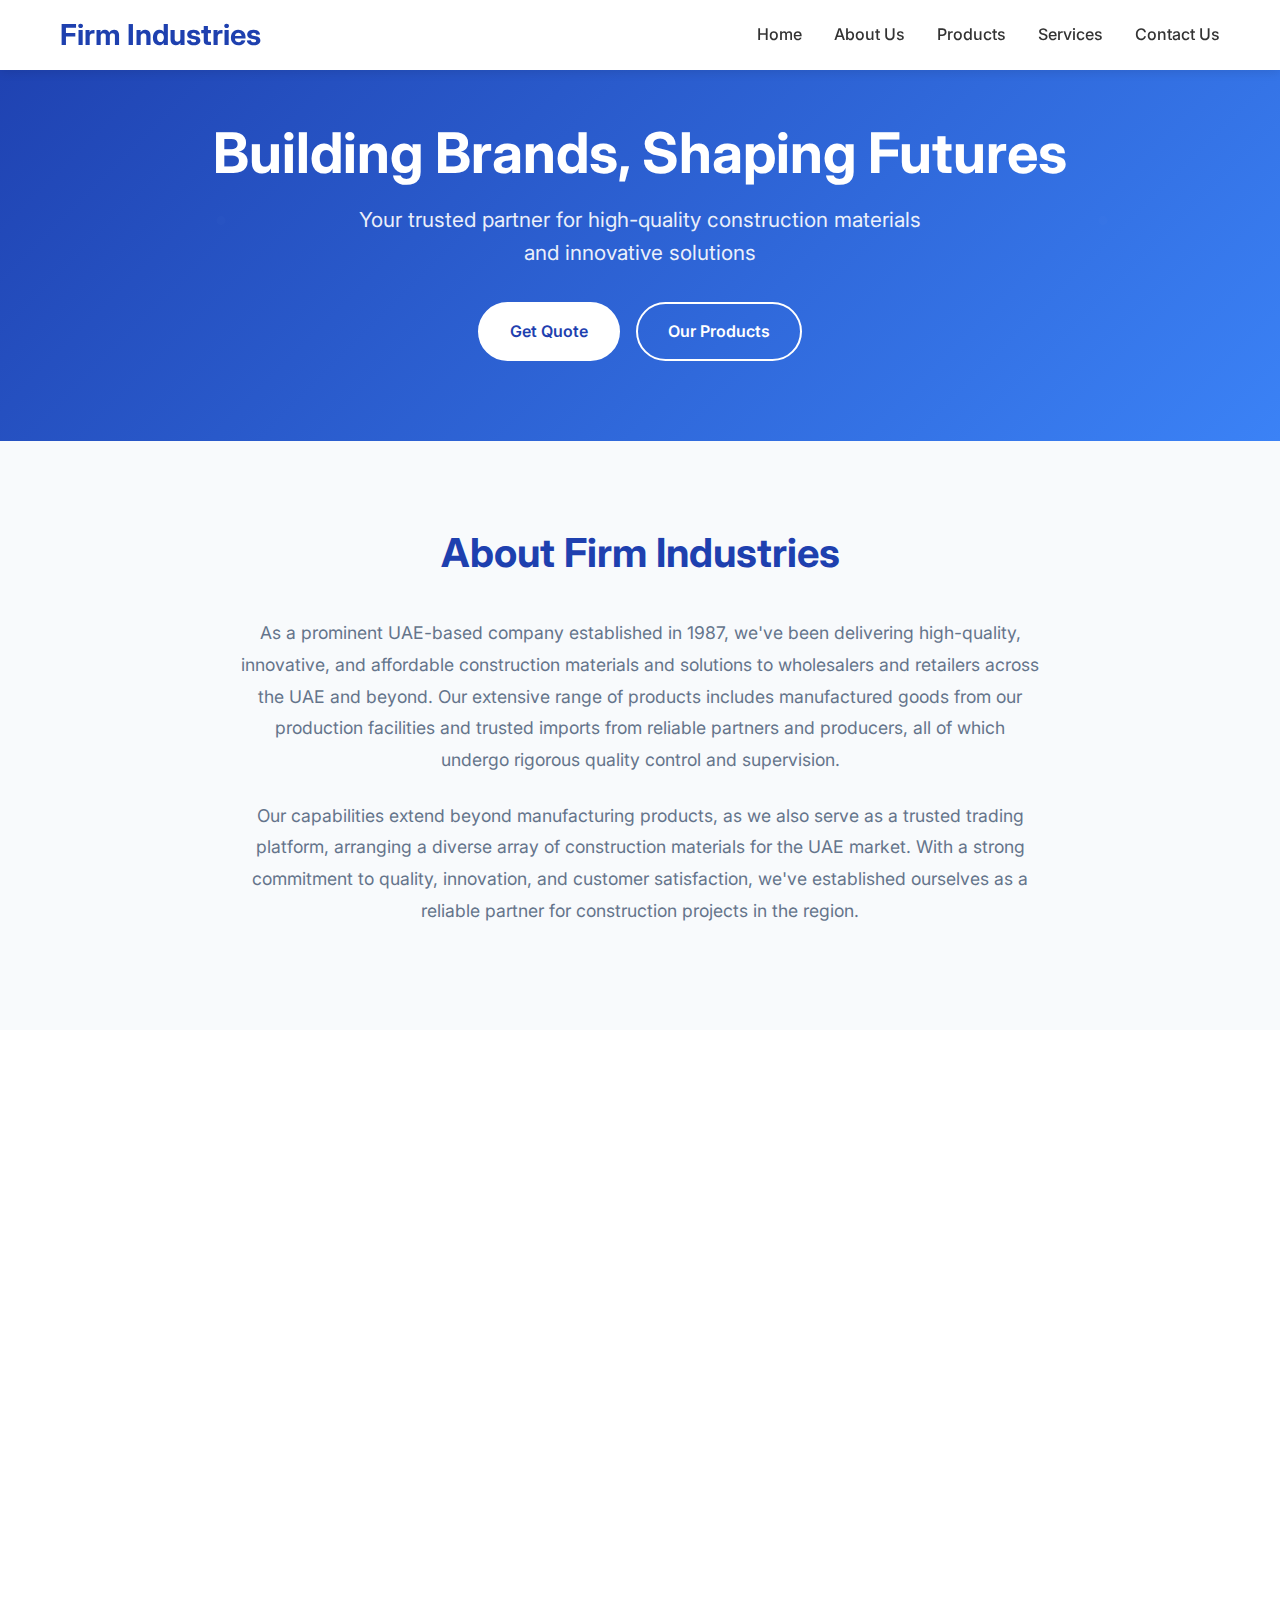
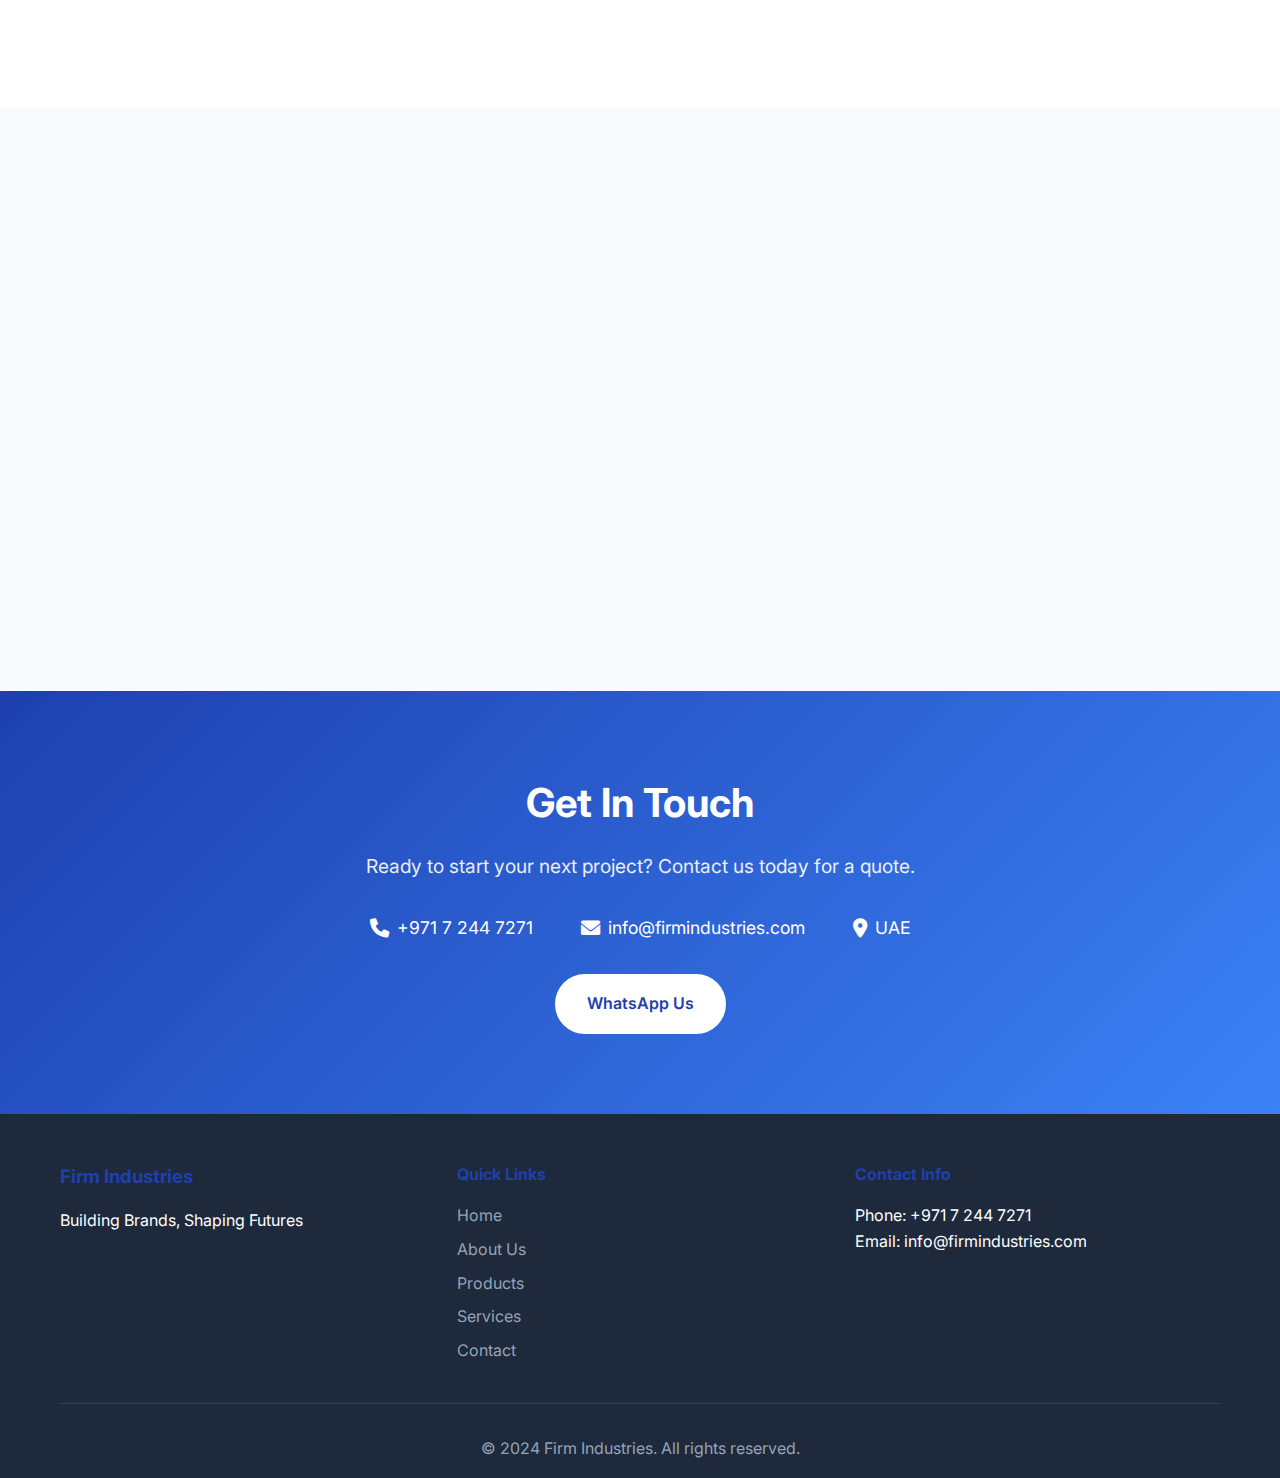
<file: index.html>
<!DOCTYPE html>
<html lang="en">
<head>
    <meta charset="UTF-8">
    <meta name="viewport" content="width=device-width, initial-scale=1.0">
    <title>Firm Industries - Building Brands, Shaping Futures</title>
    <link rel="stylesheet" href="styles.css">
    <link href="https://fonts.googleapis.com/css2?family=Inter:wght@300;400;500;600;700&display=swap" rel="stylesheet">
    <link rel="stylesheet" href="https://cdnjs.cloudflare.com/ajax/libs/font-awesome/6.0.0/css/all.min.css">
</head>
<body>
    <!-- Navigation -->
    <nav class="navbar">
        <div class="nav-container">
            <div class="nav-logo">
                <h2>Firm Industries</h2>
            </div>
            <ul class="nav-menu">
                <li class="nav-item">
                    <a href="#home" class="nav-link">Home</a>
                </li>
                <li class="nav-item">
                    <a href="#about" class="nav-link">About Us</a>
                </li>
                <li class="nav-item">
                    <a href="#products" class="nav-link">Products</a>
                </li>
                <li class="nav-item">
                    <a href="#services" class="nav-link">Services</a>
                </li>
                <li class="nav-item">
                    <a href="#contact" class="nav-link">Contact Us</a>
                </li>
            </ul>
            <div class="hamburger">
                <span class="bar"></span>
                <span class="bar"></span>
                <span class="bar"></span>
            </div>
        </div>
    </nav>

    <!-- Hero Section -->
    <section id="home" class="hero">
        <div class="hero-container">
            <div class="hero-content">
                <h1 class="hero-title">Building Brands, Shaping Futures</h1>
                <p class="hero-subtitle">Your trusted partner for high-quality construction materials and innovative solutions</p>
                <div class="hero-buttons">
                    <a href="https://wa.me/97172447271" target="_blank" class="btn btn-primary">Get Quote</a>
                    <a href="#products" class="btn btn-secondary">Our Products</a>
                </div>
            </div>
        </div>
    </section>

    <!-- Company Description Section -->
    <section class="company-description">
        <div class="container">
            <div class="description-content">
                <h2>About Firm Industries</h2>
                <p>As a prominent UAE-based company established in 1987, we've been delivering high-quality, innovative, and affordable construction materials and solutions to wholesalers and retailers across the UAE and beyond. Our extensive range of products includes manufactured goods from our production facilities and trusted imports from reliable partners and producers, all of which undergo rigorous quality control and supervision.</p>
                <p>Our capabilities extend beyond manufacturing products, as we also serve as a trusted trading platform, arranging a diverse array of construction materials for the UAE market. With a strong commitment to quality, innovation, and customer satisfaction, we've established ourselves as a reliable partner for construction projects in the region.</p>
            </div>
        </div>
    </section>

    <!-- Products Categories Section -->
    <section id="products" class="products-section">
        <div class="container">
            <div class="section-header">
                <h2>Our Product Categories</h2>
                <p>Explore our comprehensive range of high-quality products</p>
            </div>
            <div class="categories-grid">
                <div class="category-card" onclick="window.location.href='grp-products.html'">
                    <div class="category-icon">
                        <i class="fas fa-industry"></i>
                    </div>
                    <h3>GRP Products</h3>
                    <p>High-quality Glass Reinforced Plastic products for various industrial applications</p>
                    <div class="category-overlay">
                        <span>Learn More</span>
                    </div>
                </div>
                <div class="category-card" onclick="window.location.href='detergent-products.html'">
                    <div class="category-icon">
                        <i class="fas fa-soap"></i>
                    </div>
                    <h3>Detergent Products</h3>
                    <p>Professional cleaning solutions and detergent products for commercial and industrial use</p>
                    <div class="category-overlay">
                        <span>Learn More</span>
                    </div>
                </div>
                <div class="category-card" onclick="window.location.href='construction-materials.html'">
                    <div class="category-icon">
                        <i class="fas fa-hammer"></i>
                    </div>
                    <h3>Construction Material</h3>
                    <p>Comprehensive range of construction materials for all your building needs</p>
                    <div class="category-overlay">
                        <span>Learn More</span>
                    </div>
                </div>
            </div>
        </div>
    </section>

    <!-- Services Section -->
    <section id="services" class="services-section">
        <div class="container">
            <div class="section-header">
                <h2>Our Services</h2>
                <p>Comprehensive solutions for all your construction needs</p>
            </div>
            <div class="services-grid">
                <div class="service-card">
                    <div class="service-icon">
                        <i class="fas fa-cogs"></i>
                    </div>
                    <h3>Manufacturing</h3>
                    <p>State-of-the-art production facilities delivering quality products</p>
                </div>
                <div class="service-card">
                    <div class="service-icon">
                        <i class="fas fa-shipping-fast"></i>
                    </div>
                    <h3>Trading</h3>
                    <p>Reliable trading platform for diverse construction materials</p>
                </div>
                <div class="service-card">
                    <div class="service-icon">
                        <i class="fas fa-check-circle"></i>
                    </div>
                    <h3>Quality Control</h3>
                    <p>Rigorous quality control and supervision for all products</p>
                </div>
            </div>
        </div>
    </section>

    <!-- Contact Section -->
    <section id="contact" class="contact-section">
        <div class="container">
            <div class="contact-content">
                <div class="contact-info">
                    <h2>Get In Touch</h2>
                    <p>Ready to start your next project? Contact us today for a quote.</p>
                    <div class="contact-details">
                        <div class="contact-item">
                            <i class="fas fa-phone"></i>
                            <span>+971 7 244 7271</span>
                        </div>
                        <div class="contact-item">
                            <i class="fas fa-envelope"></i>
                            <span>info@firmindustries.com</span>
                        </div>
                        <div class="contact-item">
                            <i class="fas fa-map-marker-alt"></i>
                            <span>UAE</span>
                        </div>
                    </div>
                    <a href="https://wa.me/97172447271" target="_blank" class="btn btn-primary">WhatsApp Us</a>
                </div>
            </div>
        </div>
    </section>

    <!-- Footer -->
    <footer class="footer">
        <div class="container">
            <div class="footer-content">
                <div class="footer-section">
                    <h3>Firm Industries</h3>
                    <p>Building Brands, Shaping Futures</p>
                </div>
                <div class="footer-section">
                    <h4>Quick Links</h4>
                    <ul>
                        <li><a href="#home">Home</a></li>
                        <li><a href="#about">About Us</a></li>
                        <li><a href="#products">Products</a></li>
                        <li><a href="#services">Services</a></li>
                        <li><a href="#contact">Contact</a></li>
                    </ul>
                </div>
                <div class="footer-section">
                    <h4>Contact Info</h4>
                    <p>Phone: +971 7 244 7271</p>
                    <p>Email: info@firmindustries.com</p>
                </div>
            </div>
            <div class="footer-bottom">
                <p>&copy; 2024 Firm Industries. All rights reserved.</p>
            </div>
        </div>
    </footer>

    <script src="script.js"></script>
</body>
</html>
</file>
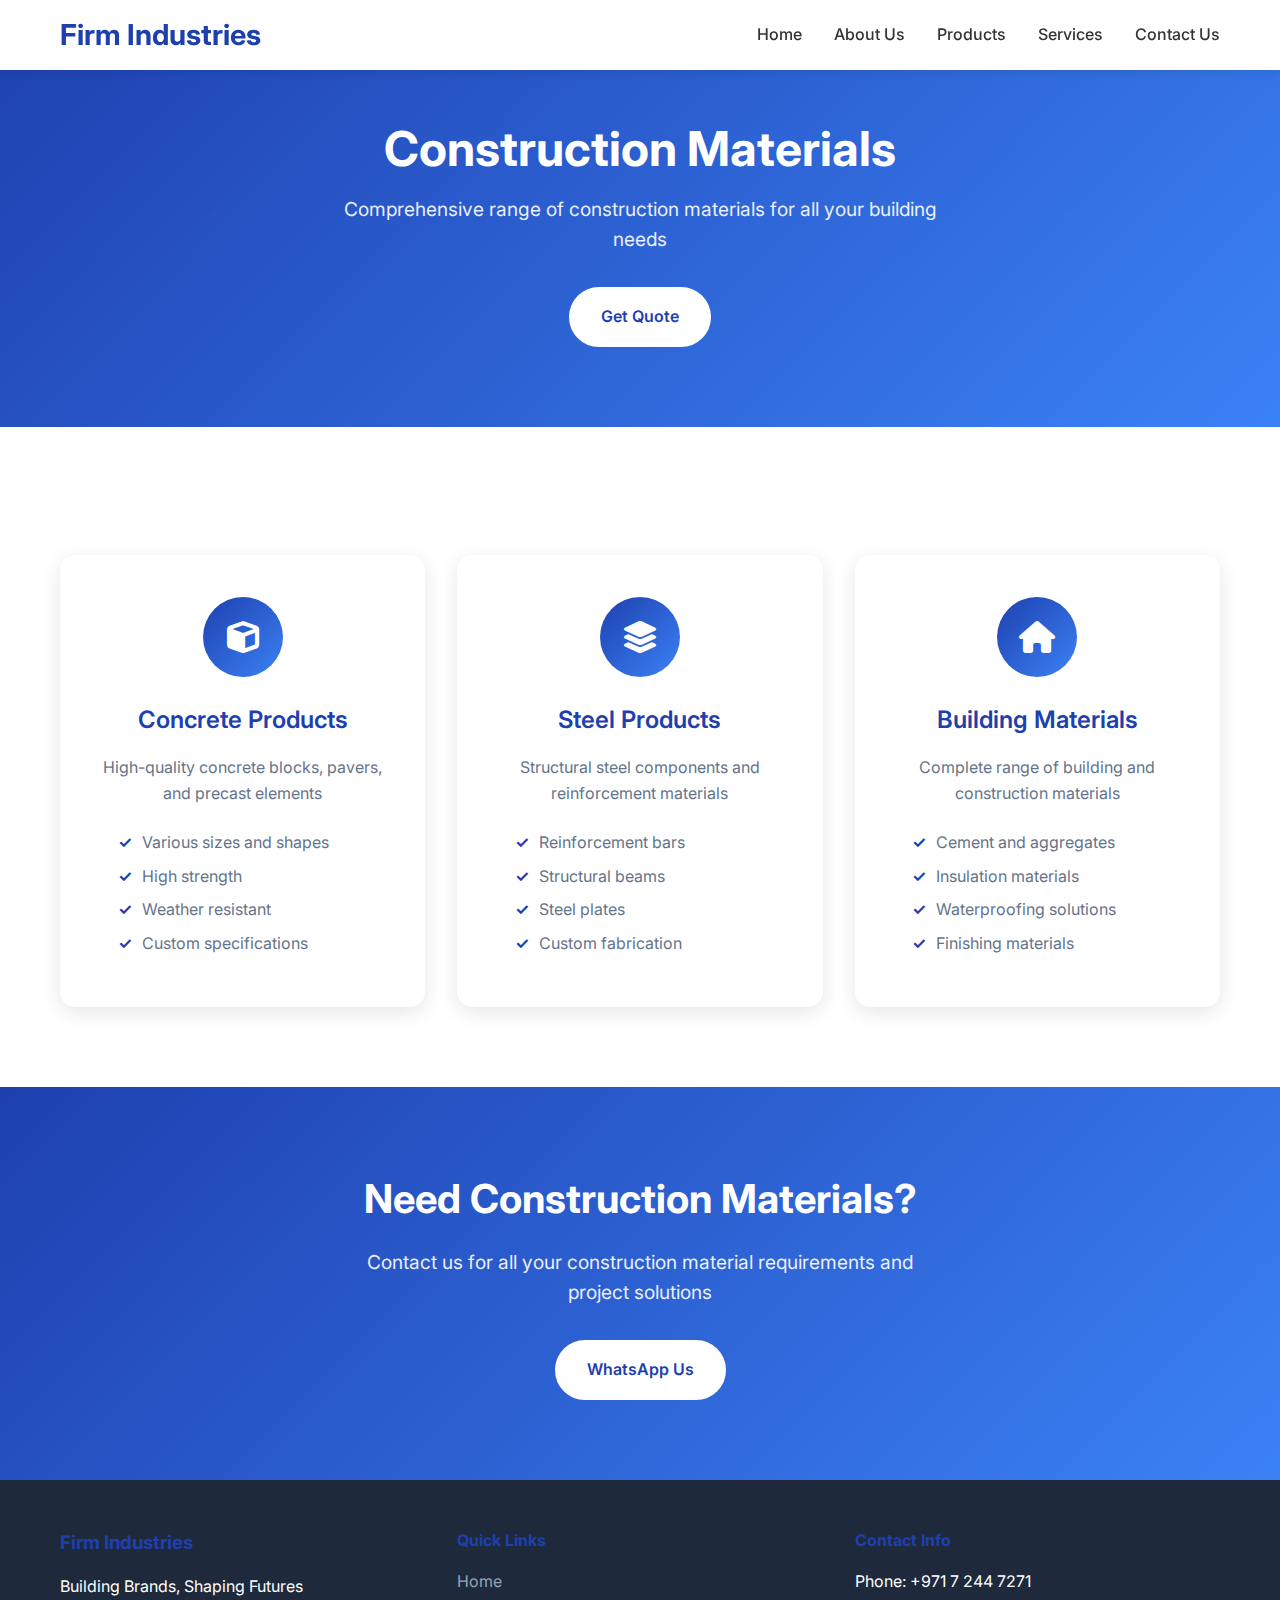
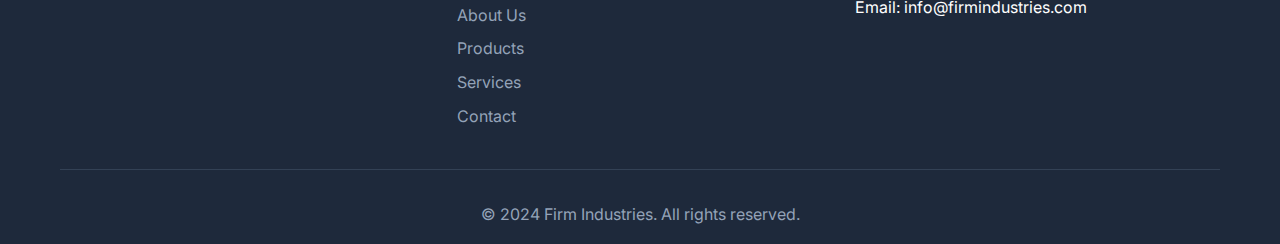
<file: construction-materials.html>
<!DOCTYPE html>
<html lang="en">
<head>
    <meta charset="UTF-8">
    <meta name="viewport" content="width=device-width, initial-scale=1.0">
    <title>Construction Materials - Firm Industries</title>
    <link rel="stylesheet" href="styles.css">
    <link href="https://fonts.googleapis.com/css2?family=Inter:wght@300;400;500;600;700&display=swap" rel="stylesheet">
    <link rel="stylesheet" href="https://cdnjs.cloudflare.com/ajax/libs/font-awesome/6.0.0/css/all.min.css">
</head>
<body>
    <!-- Navigation -->
    <nav class="navbar">
        <div class="nav-container">
            <div class="nav-logo">
                <h2>Firm Industries</h2>
            </div>
            <ul class="nav-menu">
                <li class="nav-item">
                    <a href="index.html" class="nav-link">Home</a>
                </li>
                <li class="nav-item">
                    <a href="index.html#about" class="nav-link">About Us</a>
                </li>
                <li class="nav-item">
                    <a href="index.html#products" class="nav-link">Products</a>
                </li>
                <li class="nav-item">
                    <a href="index.html#services" class="nav-link">Services</a>
                </li>
                <li class="nav-item">
                    <a href="index.html#contact" class="nav-link">Contact Us</a>
                </li>
            </ul>
            <div class="hamburger">
                <span class="bar"></span>
                <span class="bar"></span>
                <span class="bar"></span>
            </div>
        </div>
    </nav>

    <!-- Page Header -->
    <section class="page-header">
        <div class="container">
            <div class="page-header-content">
                <h1>Construction Materials</h1>
                <p>Comprehensive range of construction materials for all your building needs</p>
                <a href="https://wa.me/97172447271" target="_blank" class="btn btn-primary">Get Quote</a>
            </div>
        </div>
    </section>

    <!-- Products Grid -->
    <section class="products-detail-section">
        <div class="container">
            <div class="products-grid">
                <div class="product-card">
                    <div class="product-icon">
                        <i class="fas fa-cube"></i>
                    </div>
                    <h3>Concrete Products</h3>
                    <p>High-quality concrete blocks, pavers, and precast elements</p>
                    <ul>
                        <li>Various sizes and shapes</li>
                        <li>High strength</li>
                        <li>Weather resistant</li>
                        <li>Custom specifications</li>
                    </ul>
                </div>
                <div class="product-card">
                    <div class="product-icon">
                        <i class="fas fa-layer-group"></i>
                    </div>
                    <h3>Steel Products</h3>
                    <p>Structural steel components and reinforcement materials</p>
                    <ul>
                        <li>Reinforcement bars</li>
                        <li>Structural beams</li>
                        <li>Steel plates</li>
                        <li>Custom fabrication</li>
                    </ul>
                </div>
                <div class="product-card">
                    <div class="product-icon">
                        <i class="fas fa-home"></i>
                    </div>
                    <h3>Building Materials</h3>
                    <p>Complete range of building and construction materials</p>
                    <ul>
                        <li>Cement and aggregates</li>
                        <li>Insulation materials</li>
                        <li>Waterproofing solutions</li>
                        <li>Finishing materials</li>
                    </ul>
                </div>
            </div>
        </div>
    </section>

    <!-- Contact CTA -->
    <section class="contact-cta">
        <div class="container">
            <div class="cta-content">
                <h2>Need Construction Materials?</h2>
                <p>Contact us for all your construction material requirements and project solutions</p>
                <a href="https://wa.me/97172447271" target="_blank" class="btn btn-primary">WhatsApp Us</a>
            </div>
        </div>
    </section>

    <!-- Footer -->
    <footer class="footer">
        <div class="container">
            <div class="footer-content">
                <div class="footer-section">
                    <h3>Firm Industries</h3>
                    <p>Building Brands, Shaping Futures</p>
                </div>
                <div class="footer-section">
                    <h4>Quick Links</h4>
                    <ul>
                        <li><a href="index.html">Home</a></li>
                        <li><a href="index.html#about">About Us</a></li>
                        <li><a href="index.html#products">Products</a></li>
                        <li><a href="index.html#services">Services</a></li>
                        <li><a href="index.html#contact">Contact</a></li>
                    </ul>
                </div>
                <div class="footer-section">
                    <h4>Contact Info</h4>
                    <p>Phone: +971 7 244 7271</p>
                    <p>Email: info@firmindustries.com</p>
                </div>
            </div>
            <div class="footer-bottom">
                <p>&copy; 2024 Firm Industries. All rights reserved.</p>
            </div>
        </div>
    </footer>

    <script src="script.js"></script>
</body>
</html>
</file>
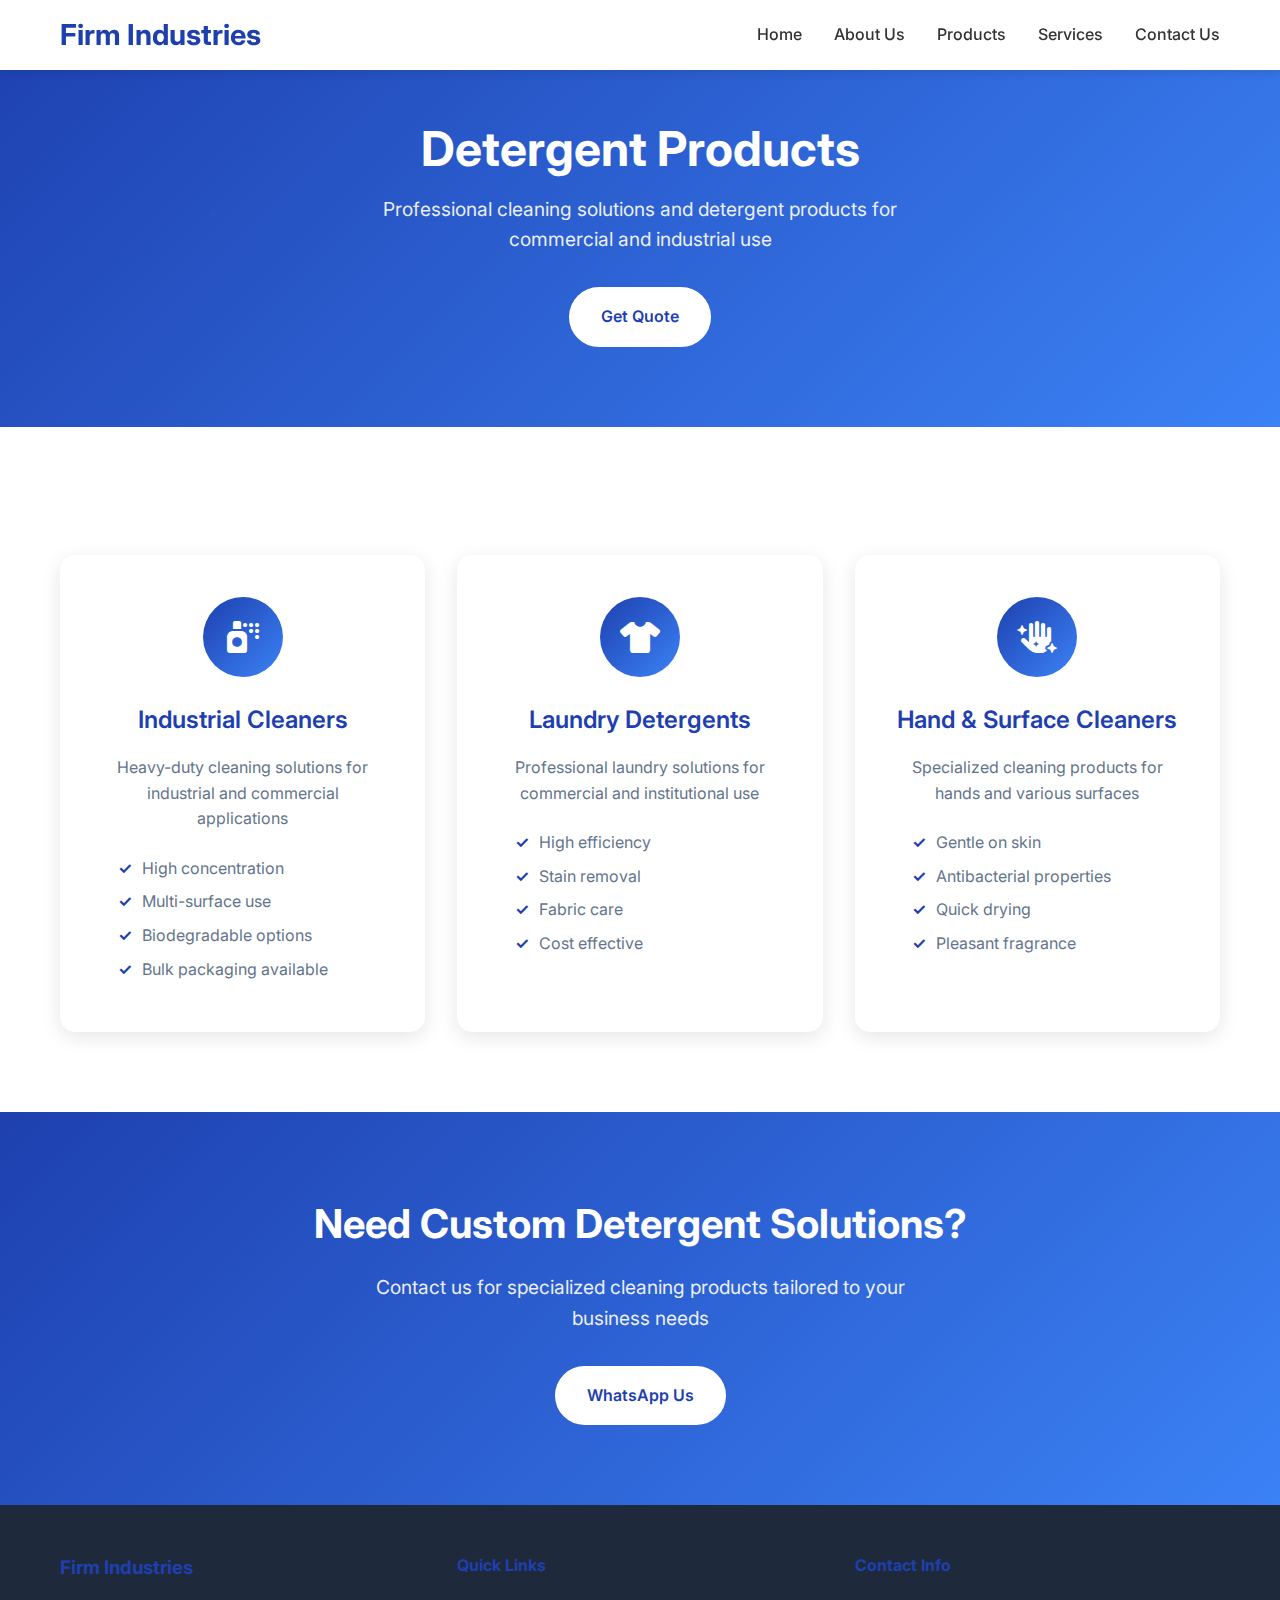
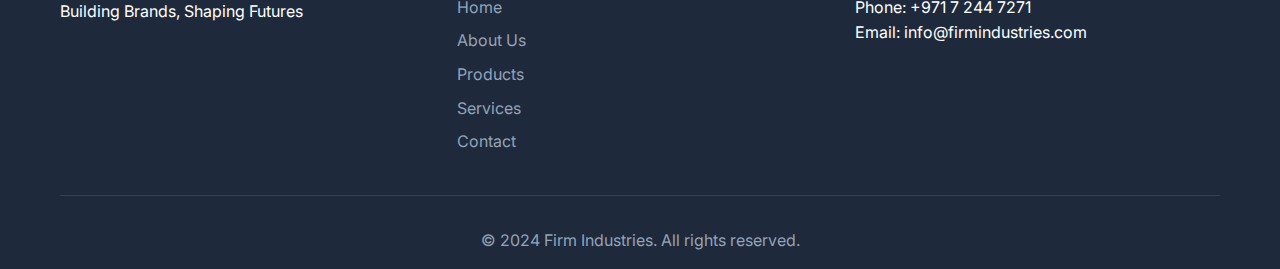
<file: detergent-products.html>
<!DOCTYPE html>
<html lang="en">
<head>
    <meta charset="UTF-8">
    <meta name="viewport" content="width=device-width, initial-scale=1.0">
    <title>Detergent Products - Firm Industries</title>
    <link rel="stylesheet" href="styles.css">
    <link href="https://fonts.googleapis.com/css2?family=Inter:wght@300;400;500;600;700&display=swap" rel="stylesheet">
    <link rel="stylesheet" href="https://cdnjs.cloudflare.com/ajax/libs/font-awesome/6.0.0/css/all.min.css">
</head>
<body>
    <!-- Navigation -->
    <nav class="navbar">
        <div class="nav-container">
            <div class="nav-logo">
                <h2>Firm Industries</h2>
            </div>
            <ul class="nav-menu">
                <li class="nav-item">
                    <a href="index.html" class="nav-link">Home</a>
                </li>
                <li class="nav-item">
                    <a href="index.html#about" class="nav-link">About Us</a>
                </li>
                <li class="nav-item">
                    <a href="index.html#products" class="nav-link">Products</a>
                </li>
                <li class="nav-item">
                    <a href="index.html#services" class="nav-link">Services</a>
                </li>
                <li class="nav-item">
                    <a href="index.html#contact" class="nav-link">Contact Us</a>
                </li>
            </ul>
            <div class="hamburger">
                <span class="bar"></span>
                <span class="bar"></span>
                <span class="bar"></span>
            </div>
        </div>
    </nav>

    <!-- Page Header -->
    <section class="page-header">
        <div class="container">
            <div class="page-header-content">
                <h1>Detergent Products</h1>
                <p>Professional cleaning solutions and detergent products for commercial and industrial use</p>
                <a href="https://wa.me/97172447271" target="_blank" class="btn btn-primary">Get Quote</a>
            </div>
        </div>
    </section>

    <!-- Products Grid -->
    <section class="products-detail-section">
        <div class="container">
            <div class="products-grid">
                <div class="product-card">
                    <div class="product-icon">
                        <i class="fas fa-spray-can"></i>
                    </div>
                    <h3>Industrial Cleaners</h3>
                    <p>Heavy-duty cleaning solutions for industrial and commercial applications</p>
                    <ul>
                        <li>High concentration</li>
                        <li>Multi-surface use</li>
                        <li>Biodegradable options</li>
                        <li>Bulk packaging available</li>
                    </ul>
                </div>
                <div class="product-card">
                    <div class="product-icon">
                        <i class="fas fa-tshirt"></i>
                    </div>
                    <h3>Laundry Detergents</h3>
                    <p>Professional laundry solutions for commercial and institutional use</p>
                    <ul>
                        <li>High efficiency</li>
                        <li>Stain removal</li>
                        <li>Fabric care</li>
                        <li>Cost effective</li>
                    </ul>
                </div>
                <div class="product-card">
                    <div class="product-icon">
                        <i class="fas fa-hand-sparkles"></i>
                    </div>
                    <h3>Hand & Surface Cleaners</h3>
                    <p>Specialized cleaning products for hands and various surfaces</p>
                    <ul>
                        <li>Gentle on skin</li>
                        <li>Antibacterial properties</li>
                        <li>Quick drying</li>
                        <li>Pleasant fragrance</li>
                    </ul>
                </div>
            </div>
        </div>
    </section>

    <!-- Contact CTA -->
    <section class="contact-cta">
        <div class="container">
            <div class="cta-content">
                <h2>Need Custom Detergent Solutions?</h2>
                <p>Contact us for specialized cleaning products tailored to your business needs</p>
                <a href="https://wa.me/97172447271" target="_blank" class="btn btn-primary">WhatsApp Us</a>
            </div>
        </div>
    </section>

    <!-- Footer -->
    <footer class="footer">
        <div class="container">
            <div class="footer-content">
                <div class="footer-section">
                    <h3>Firm Industries</h3>
                    <p>Building Brands, Shaping Futures</p>
                </div>
                <div class="footer-section">
                    <h4>Quick Links</h4>
                    <ul>
                        <li><a href="index.html">Home</a></li>
                        <li><a href="index.html#about">About Us</a></li>
                        <li><a href="index.html#products">Products</a></li>
                        <li><a href="index.html#services">Services</a></li>
                        <li><a href="index.html#contact">Contact</a></li>
                    </ul>
                </div>
                <div class="footer-section">
                    <h4>Contact Info</h4>
                    <p>Phone: +971 7 244 7271</p>
                    <p>Email: info@firmindustries.com</p>
                </div>
            </div>
            <div class="footer-bottom">
                <p>&copy; 2024 Firm Industries. All rights reserved.</p>
            </div>
        </div>
    </footer>

    <script src="script.js"></script>
</body>
</html>
</file>
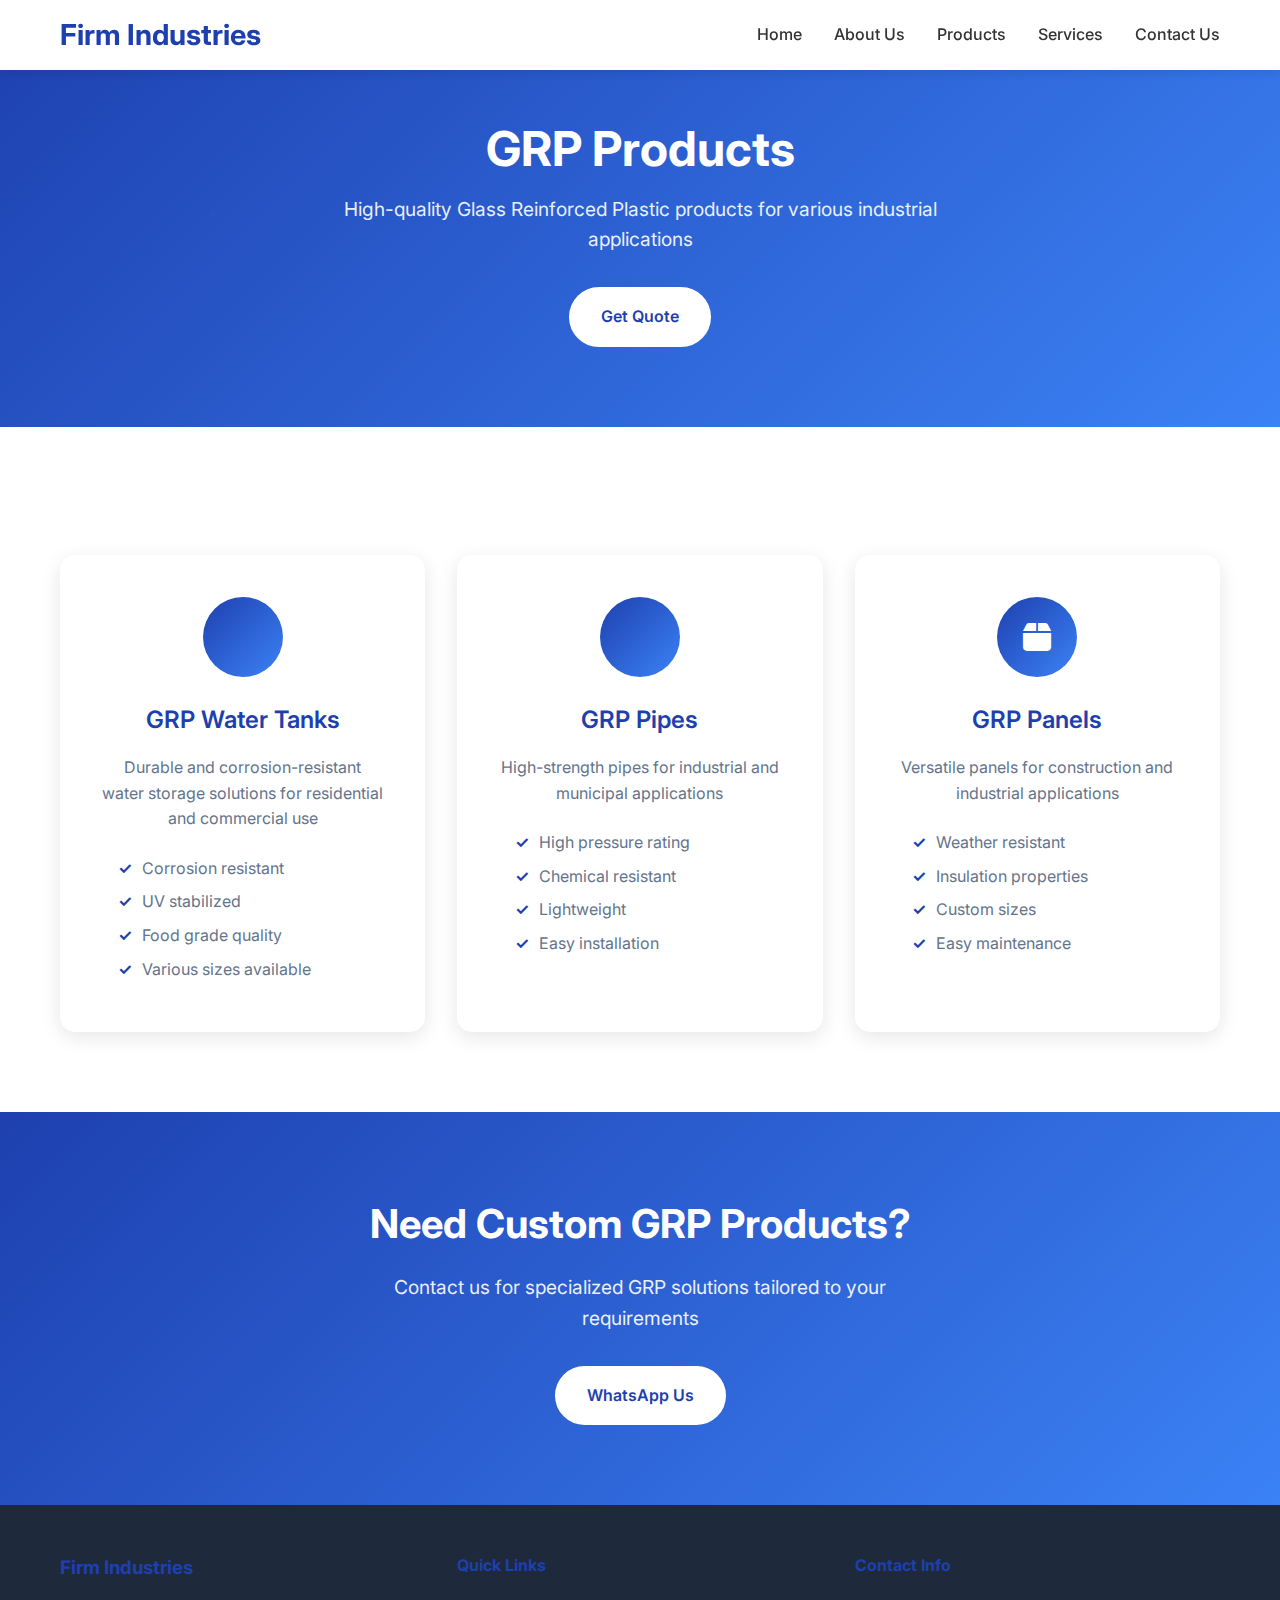
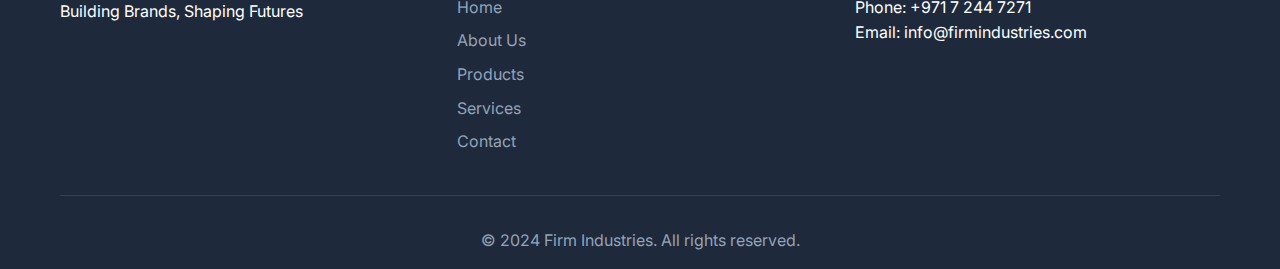
<file: grp-products.html>
<!DOCTYPE html>
<html lang="en">
<head>
    <meta charset="UTF-8">
    <meta name="viewport" content="width=device-width, initial-scale=1.0">
    <title>GRP Products - Firm Industries</title>
    <link rel="stylesheet" href="styles.css">
    <link href="https://fonts.googleapis.com/css2?family=Inter:wght@300;400;500;600;700&display=swap" rel="stylesheet">
    <link rel="stylesheet" href="https://cdnjs.cloudflare.com/ajax/libs/font-awesome/6.0.0/css/all.min.css">
</head>
<body>
    <!-- Navigation -->
    <nav class="navbar">
        <div class="nav-container">
            <div class="nav-logo">
                <h2>Firm Industries</h2>
            </div>
            <ul class="nav-menu">
                <li class="nav-item">
                    <a href="index.html" class="nav-link">Home</a>
                </li>
                <li class="nav-item">
                    <a href="index.html#about" class="nav-link">About Us</a>
                </li>
                <li class="nav-item">
                    <a href="index.html#products" class="nav-link">Products</a>
                </li>
                <li class="nav-item">
                    <a href="index.html#services" class="nav-link">Services</a>
                </li>
                <li class="nav-item">
                    <a href="index.html#contact" class="nav-link">Contact Us</a>
                </li>
            </ul>
            <div class="hamburger">
                <span class="bar"></span>
                <span class="bar"></span>
                <span class="bar"></span>
            </div>
        </div>
    </nav>

    <!-- Page Header -->
    <section class="page-header">
        <div class="container">
            <div class="page-header-content">
                <h1>GRP Products</h1>
                <p>High-quality Glass Reinforced Plastic products for various industrial applications</p>
                <a href="https://wa.me/97172447271" target="_blank" class="btn btn-primary">Get Quote</a>
            </div>
        </div>
    </section>

    <!-- Products Grid -->
    <section class="products-detail-section">
        <div class="container">
            <div class="products-grid">
                <div class="product-card">
                    <div class="product-icon">
                        <i class="fas fa-tank"></i>
                    </div>
                    <h3>GRP Water Tanks</h3>
                    <p>Durable and corrosion-resistant water storage solutions for residential and commercial use</p>
                    <ul>
                        <li>Corrosion resistant</li>
                        <li>UV stabilized</li>
                        <li>Food grade quality</li>
                        <li>Various sizes available</li>
                    </ul>
                </div>
                <div class="product-card">
                    <div class="product-icon">
                        <i class="fas fa-pipe"></i>
                    </div>
                    <h3>GRP Pipes</h3>
                    <p>High-strength pipes for industrial and municipal applications</p>
                    <ul>
                        <li>High pressure rating</li>
                        <li>Chemical resistant</li>
                        <li>Lightweight</li>
                        <li>Easy installation</li>
                    </ul>
                </div>
                <div class="product-card">
                    <div class="product-icon">
                        <i class="fas fa-box"></i>
                    </div>
                    <h3>GRP Panels</h3>
                    <p>Versatile panels for construction and industrial applications</p>
                    <ul>
                        <li>Weather resistant</li>
                        <li>Insulation properties</li>
                        <li>Custom sizes</li>
                        <li>Easy maintenance</li>
                    </ul>
                </div>
            </div>
        </div>
    </section>

    <!-- Contact CTA -->
    <section class="contact-cta">
        <div class="container">
            <div class="cta-content">
                <h2>Need Custom GRP Products?</h2>
                <p>Contact us for specialized GRP solutions tailored to your requirements</p>
                <a href="https://wa.me/97172447271" target="_blank" class="btn btn-primary">WhatsApp Us</a>
            </div>
        </div>
    </section>

    <!-- Footer -->
    <footer class="footer">
        <div class="container">
            <div class="footer-content">
                <div class="footer-section">
                    <h3>Firm Industries</h3>
                    <p>Building Brands, Shaping Futures</p>
                </div>
                <div class="footer-section">
                    <h4>Quick Links</h4>
                    <ul>
                        <li><a href="index.html">Home</a></li>
                        <li><a href="index.html#about">About Us</a></li>
                        <li><a href="index.html#products">Products</a></li>
                        <li><a href="index.html#services">Services</a></li>
                        <li><a href="index.html#contact">Contact</a></li>
                    </ul>
                </div>
                <div class="footer-section">
                    <h4>Contact Info</h4>
                    <p>Phone: +971 7 244 7271</p>
                    <p>Email: info@firmindustries.com</p>
                </div>
            </div>
            <div class="footer-bottom">
                <p>&copy; 2024 Firm Industries. All rights reserved.</p>
            </div>
        </div>
    </footer>

    <script src="script.js"></script>
</body>
</html>
</file>
<file: styles.css>
/* Reset and Base Styles */
* {
    margin: 0;
    padding: 0;
    box-sizing: border-box;
}

body {
    font-family: 'Inter', sans-serif;
    line-height: 1.6;
    color: #333;
    background-color: #ffffff;
}

.container {
    max-width: 1200px;
    margin: 0 auto;
    padding: 0 20px;
}

/* Navigation */
.navbar {
    background-color: #ffffff;
    box-shadow: 0 2px 10px rgba(0, 0, 0, 0.1);
    position: fixed;
    top: 0;
    width: 100%;
    z-index: 1000;
    transition: all 0.3s ease;
}

.nav-container {
    max-width: 1200px;
    margin: 0 auto;
    padding: 0 20px;
    display: flex;
    justify-content: space-between;
    align-items: center;
    height: 70px;
}

.nav-logo h2 {
    color: #1e40af;
    font-weight: 700;
    font-size: 1.8rem;
}

.nav-menu {
    display: flex;
    list-style: none;
    gap: 2rem;
}

.nav-link {
    text-decoration: none;
    color: #333;
    font-weight: 500;
    transition: color 0.3s ease;
    position: relative;
}

.nav-link:hover {
    color: #1e40af;
}

.nav-link::after {
    content: '';
    position: absolute;
    width: 0;
    height: 2px;
    bottom: -5px;
    left: 0;
    background-color: #1e40af;
    transition: width 0.3s ease;
}

.nav-link:hover::after {
    width: 100%;
}

.hamburger {
    display: none;
    flex-direction: column;
    cursor: pointer;
}

.bar {
    width: 25px;
    height: 3px;
    background-color: #333;
    margin: 3px 0;
    transition: 0.3s;
}

/* Hero Section */
.hero {
    background: linear-gradient(135deg, #1e40af 0%, #3b82f6 100%);
    color: white;
    padding: 120px 0 80px;
    text-align: center;
    position: relative;
    overflow: hidden;
}

.hero::before {
    content: '';
    position: absolute;
    top: 0;
    left: 0;
    right: 0;
    bottom: 0;
    background: url('data:image/svg+xml,<svg xmlns="http://www.w3.org/2000/svg" viewBox="0 0 100 100"><defs><pattern id="grain" width="100" height="100" patternUnits="userSpaceOnUse"><circle cx="50" cy="50" r="1" fill="white" opacity="0.1"/></pattern></defs><rect width="100" height="100" fill="url(%23grain)"/></svg>');
    opacity: 0.1;
}

.hero-container {
    max-width: 1200px;
    margin: 0 auto;
    padding: 0 20px;
    position: relative;
    z-index: 1;
}

.hero-title {
    font-size: 3.5rem;
    font-weight: 700;
    margin-bottom: 1rem;
    line-height: 1.2;
}

.hero-subtitle {
    font-size: 1.3rem;
    margin-bottom: 2rem;
    opacity: 0.9;
    max-width: 600px;
    margin-left: auto;
    margin-right: auto;
}

.hero-buttons {
    display: flex;
    gap: 1rem;
    justify-content: center;
    flex-wrap: wrap;
}

.btn {
    display: inline-block;
    padding: 15px 30px;
    text-decoration: none;
    border-radius: 50px;
    font-weight: 600;
    transition: all 0.3s ease;
    border: 2px solid transparent;
    cursor: pointer;
    font-size: 1rem;
}

.btn-primary {
    background-color: #ffffff;
    color: #1e40af;
    border-color: #ffffff;
}

.btn-primary:hover {
    background-color: transparent;
    color: #ffffff;
    border-color: #ffffff;
    transform: translateY(-2px);
    box-shadow: 0 10px 20px rgba(0, 0, 0, 0.2);
}

.btn-secondary {
    background-color: transparent;
    color: #ffffff;
    border-color: #ffffff;
}

.btn-secondary:hover {
    background-color: #ffffff;
    color: #1e40af;
    transform: translateY(-2px);
    box-shadow: 0 10px 20px rgba(0, 0, 0, 0.2);
}

/* Company Description Section */
.company-description {
    padding: 80px 0;
    background-color: #f8fafc;
}

.description-content {
    max-width: 800px;
    margin: 0 auto;
    text-align: center;
}

.description-content h2 {
    font-size: 2.5rem;
    color: #1e40af;
    margin-bottom: 2rem;
    font-weight: 700;
}

.description-content p {
    font-size: 1.1rem;
    line-height: 1.8;
    color: #64748b;
    margin-bottom: 1.5rem;
}

/* Products Section */
.products-section {
    padding: 80px 0;
    background-color: #ffffff;
}

.section-header {
    text-align: center;
    margin-bottom: 4rem;
}

.section-header h2 {
    font-size: 2.5rem;
    color: #1e40af;
    margin-bottom: 1rem;
    font-weight: 700;
}

.section-header p {
    font-size: 1.2rem;
    color: #64748b;
}

.categories-grid {
    display: grid;
    grid-template-columns: repeat(auto-fit, minmax(350px, 1fr));
    gap: 2rem;
    margin-top: 3rem;
}

.category-card {
    background: #ffffff;
    border-radius: 15px;
    padding: 2.5rem;
    text-align: center;
    box-shadow: 0 5px 20px rgba(0, 0, 0, 0.1);
    transition: all 0.3s ease;
    cursor: pointer;
    position: relative;
    overflow: hidden;
    border: 2px solid transparent;
}

.category-card:hover {
    transform: translateY(-10px);
    box-shadow: 0 20px 40px rgba(30, 64, 175, 0.2);
    border-color: #1e40af;
}

.category-card:hover .category-overlay {
    opacity: 1;
    transform: translateY(0);
}

.category-icon {
    width: 80px;
    height: 80px;
    background: linear-gradient(135deg, #1e40af, #3b82f6);
    border-radius: 50%;
    display: flex;
    align-items: center;
    justify-content: center;
    margin: 0 auto 1.5rem;
    transition: all 0.3s ease;
}

.category-card:hover .category-icon {
    transform: scale(1.1);
}

.category-icon i {
    font-size: 2rem;
    color: white;
}

.category-card h3 {
    font-size: 1.5rem;
    color: #1e40af;
    margin-bottom: 1rem;
    font-weight: 600;
}

.category-card p {
    color: #64748b;
    line-height: 1.6;
    margin-bottom: 1.5rem;
}

.category-overlay {
    position: absolute;
    top: 0;
    left: 0;
    right: 0;
    bottom: 0;
    background: linear-gradient(135deg, rgba(30, 64, 175, 0.9), rgba(59, 130, 246, 0.9));
    display: flex;
    align-items: center;
    justify-content: center;
    opacity: 0;
    transform: translateY(20px);
    transition: all 0.3s ease;
    border-radius: 15px;
}

.category-overlay span {
    color: white;
    font-weight: 600;
    font-size: 1.2rem;
}

/* Services Section */
.services-section {
    padding: 80px 0;
    background-color: #f8fafc;
}

.services-grid {
    display: grid;
    grid-template-columns: repeat(auto-fit, minmax(300px, 1fr));
    gap: 2rem;
    margin-top: 3rem;
}

.service-card {
    background: #ffffff;
    border-radius: 15px;
    padding: 2rem;
    text-align: center;
    box-shadow: 0 5px 20px rgba(0, 0, 0, 0.1);
    transition: all 0.3s ease;
}

.service-card:hover {
    transform: translateY(-5px);
    box-shadow: 0 15px 30px rgba(0, 0, 0, 0.15);
}

.service-icon {
    width: 60px;
    height: 60px;
    background: linear-gradient(135deg, #1e40af, #3b82f6);
    border-radius: 50%;
    display: flex;
    align-items: center;
    justify-content: center;
    margin: 0 auto 1.5rem;
}

.service-icon i {
    font-size: 1.5rem;
    color: white;
}

.service-card h3 {
    font-size: 1.3rem;
    color: #1e40af;
    margin-bottom: 1rem;
    font-weight: 600;
}

.service-card p {
    color: #64748b;
    line-height: 1.6;
}

/* Contact Section */
.contact-section {
    padding: 80px 0;
    background: linear-gradient(135deg, #1e40af 0%, #3b82f6 100%);
    color: white;
}

.contact-content {
    text-align: center;
}

.contact-info h2 {
    font-size: 2.5rem;
    margin-bottom: 1rem;
    font-weight: 700;
}

.contact-info p {
    font-size: 1.2rem;
    margin-bottom: 2rem;
    opacity: 0.9;
}

.contact-details {
    display: flex;
    justify-content: center;
    gap: 3rem;
    margin-bottom: 2rem;
    flex-wrap: wrap;
}

.contact-item {
    display: flex;
    align-items: center;
    gap: 0.5rem;
    font-size: 1.1rem;
}

.contact-item i {
    font-size: 1.2rem;
}

/* Footer */
.footer {
    background-color: #1e293b;
    color: white;
    padding: 3rem 0 1rem;
}

.footer-content {
    display: grid;
    grid-template-columns: repeat(auto-fit, minmax(250px, 1fr));
    gap: 2rem;
    margin-bottom: 2rem;
}

.footer-section h3,
.footer-section h4 {
    margin-bottom: 1rem;
    color: #1e40af;
}

.footer-section ul {
    list-style: none;
}

.footer-section ul li {
    margin-bottom: 0.5rem;
}

.footer-section ul li a {
    color: #94a3b8;
    text-decoration: none;
    transition: color 0.3s ease;
}

.footer-section ul li a:hover {
    color: #1e40af;
}

.footer-bottom {
    text-align: center;
    padding-top: 2rem;
    border-top: 1px solid #334155;
    color: #94a3b8;
}

/* Responsive Design */
@media (max-width: 768px) {
    .hamburger {
        display: flex;
    }

    .nav-menu {
        position: fixed;
        left: -100%;
        top: 70px;
        flex-direction: column;
        background-color: white;
        width: 100%;
        text-align: center;
        transition: 0.3s;
        box-shadow: 0 10px 27px rgba(0, 0, 0, 0.05);
        padding: 2rem 0;
    }

    .nav-menu.active {
        left: 0;
    }

    .nav-menu li {
        margin: 1rem 0;
    }

    .hero-title {
        font-size: 2.5rem;
    }

    .hero-subtitle {
        font-size: 1.1rem;
    }

    .hero-buttons {
        flex-direction: column;
        align-items: center;
    }

    .categories-grid {
        grid-template-columns: 1fr;
    }

    .contact-details {
        flex-direction: column;
        gap: 1rem;
    }

    .description-content h2 {
        font-size: 2rem;
    }

    .section-header h2 {
        font-size: 2rem;
    }
}

@media (max-width: 480px) {
    .hero-title {
        font-size: 2rem;
    }

    .category-card,
    .service-card {
        padding: 1.5rem;
    }

    .btn {
        padding: 12px 24px;
        font-size: 0.9rem;
    }
}

/* Product Details Page Styles */
.product-details {
    padding: 100px 0;
    background: white;
}

.product-content {
    max-width: 1000px;
    margin: 0 auto;
}

.product-grid {
    display: grid;
    grid-template-columns: repeat(auto-fit, minmax(250px, 1fr));
    gap: 2rem;
    margin-top: 3rem;
}

.product-item {
    background: #f8fafc;
    border-radius: 15px;
    padding: 2rem;
    text-align: center;
    transition: all 0.3s ease;
    border: 2px solid transparent;
}

.product-item:hover {
    transform: translateY(-5px);
    box-shadow: 0 15px 30px rgba(0, 0, 0, 0.1);
    border-color: #2563eb;
}

.product-icon {
    width: 60px;
    height: 60px;
    background: linear-gradient(135deg, #2563eb, #3b82f6);
    border-radius: 50%;
    display: flex;
    align-items: center;
    justify-content: center;
    margin: 0 auto 1rem;
    transition: transform 0.3s ease;
}

.product-item:hover .product-icon {
    transform: scale(1.1);
}

.product-icon i {
    font-size: 1.5rem;
    color: white;
}

.product-item h3 {
    font-size: 1.3rem;
    font-weight: 600;
    margin-bottom: 1rem;
    color: #1f2937;
}

.product-item p {
    color: #6b7280;
    line-height: 1.6;
}

.contact-cta {
    padding: 80px 0;
    background: linear-gradient(135deg, #667eea 0%, #764ba2 100%);
    color: white;
    text-align: center;
}

.cta-content h2 {
    font-size: 2.5rem;
    font-weight: 700;
    margin-bottom: 1rem;
}

.cta-content p {
    font-size: 1.2rem;
    margin-bottom: 2rem;
    opacity: 0.9;
}

/* Page Header Styles */
.page-header {
    background: linear-gradient(135deg, #1e40af 0%, #3b82f6 100%);
    color: white;
    padding: 120px 0 80px;
    text-align: center;
    position: relative;
    overflow: hidden;
}

.page-header::before {
    content: '';
    position: absolute;
    top: 0;
    left: 0;
    right: 0;
    bottom: 0;
    background: url('data:image/svg+xml,<svg xmlns="http://www.w3.org/2000/svg" viewBox="0 0 100 100"><defs><pattern id="grain" width="100" height="100" patternUnits="userSpaceOnUse"><circle cx="50" cy="50" r="1" fill="white" opacity="0.1"/></pattern></defs><rect width="100" height="100" fill="url(%23grain)"/></svg>');
    opacity: 0.1;
}

.page-header-content {
    position: relative;
    z-index: 1;
}

.page-header h1 {
    font-size: 3rem;
    font-weight: 700;
    margin-bottom: 1rem;
    line-height: 1.2;
}

.page-header p {
    font-size: 1.2rem;
    margin-bottom: 2rem;
    opacity: 0.9;
    max-width: 600px;
    margin-left: auto;
    margin-right: auto;
}

/* Products Detail Section */
.products-detail-section {
    padding: 80px 0;
    background-color: #ffffff;
}

.products-grid {
    display: grid;
    grid-template-columns: repeat(auto-fit, minmax(350px, 1fr));
    gap: 2rem;
    margin-top: 3rem;
}

.product-card {
    background: #ffffff;
    border-radius: 15px;
    padding: 2.5rem;
    text-align: center;
    box-shadow: 0 5px 20px rgba(0, 0, 0, 0.1);
    transition: all 0.3s ease;
    border: 2px solid transparent;
}

.product-card:hover {
    transform: translateY(-10px);
    box-shadow: 0 20px 40px rgba(30, 64, 175, 0.2);
    border-color: #1e40af;
}

.product-icon {
    width: 80px;
    height: 80px;
    background: linear-gradient(135deg, #1e40af, #3b82f6);
    border-radius: 50%;
    display: flex;
    align-items: center;
    justify-content: center;
    margin: 0 auto 1.5rem;
    transition: all 0.3s ease;
}

.product-card:hover .product-icon {
    transform: scale(1.1);
}

.product-icon i {
    font-size: 2rem;
    color: white;
}

.product-card h3 {
    font-size: 1.5rem;
    color: #1e40af;
    margin-bottom: 1rem;
    font-weight: 600;
}

.product-card p {
    color: #64748b;
    line-height: 1.6;
    margin-bottom: 1.5rem;
}

.product-card ul {
    list-style: none;
    text-align: left;
    max-width: 250px;
    margin: 0 auto;
}

.product-card ul li {
    color: #64748b;
    margin-bottom: 0.5rem;
    position: relative;
    padding-left: 1.5rem;
}

.product-card ul li::before {
    content: '✓';
    position: absolute;
    left: 0;
    color: #1e40af;
    font-weight: bold;
}

/* Contact CTA Section */
.contact-cta {
    padding: 80px 0;
    background: linear-gradient(135deg, #1e40af 0%, #3b82f6 100%);
    color: white;
    text-align: center;
}

.cta-content h2 {
    font-size: 2.5rem;
    margin-bottom: 1rem;
    font-weight: 700;
}

.cta-content p {
    font-size: 1.2rem;
    margin-bottom: 2rem;
    opacity: 0.9;
    max-width: 600px;
    margin-left: auto;
    margin-right: auto;
}

/* Smooth scrolling */
html {
    scroll-behavior: smooth;
}

/* Loading animation */
@keyframes fadeInUp {
    from {
        opacity: 0;
        transform: translateY(30px);
    }
    to {
        opacity: 1;
        transform: translateY(0);
    }
}

.category-card,
.service-card {
    animation: fadeInUp 0.6s ease-out;
}

.category-card:nth-child(2) {
    animation-delay: 0.2s;
}

.category-card:nth-child(3) {
    animation-delay: 0.4s;
}
</file>
